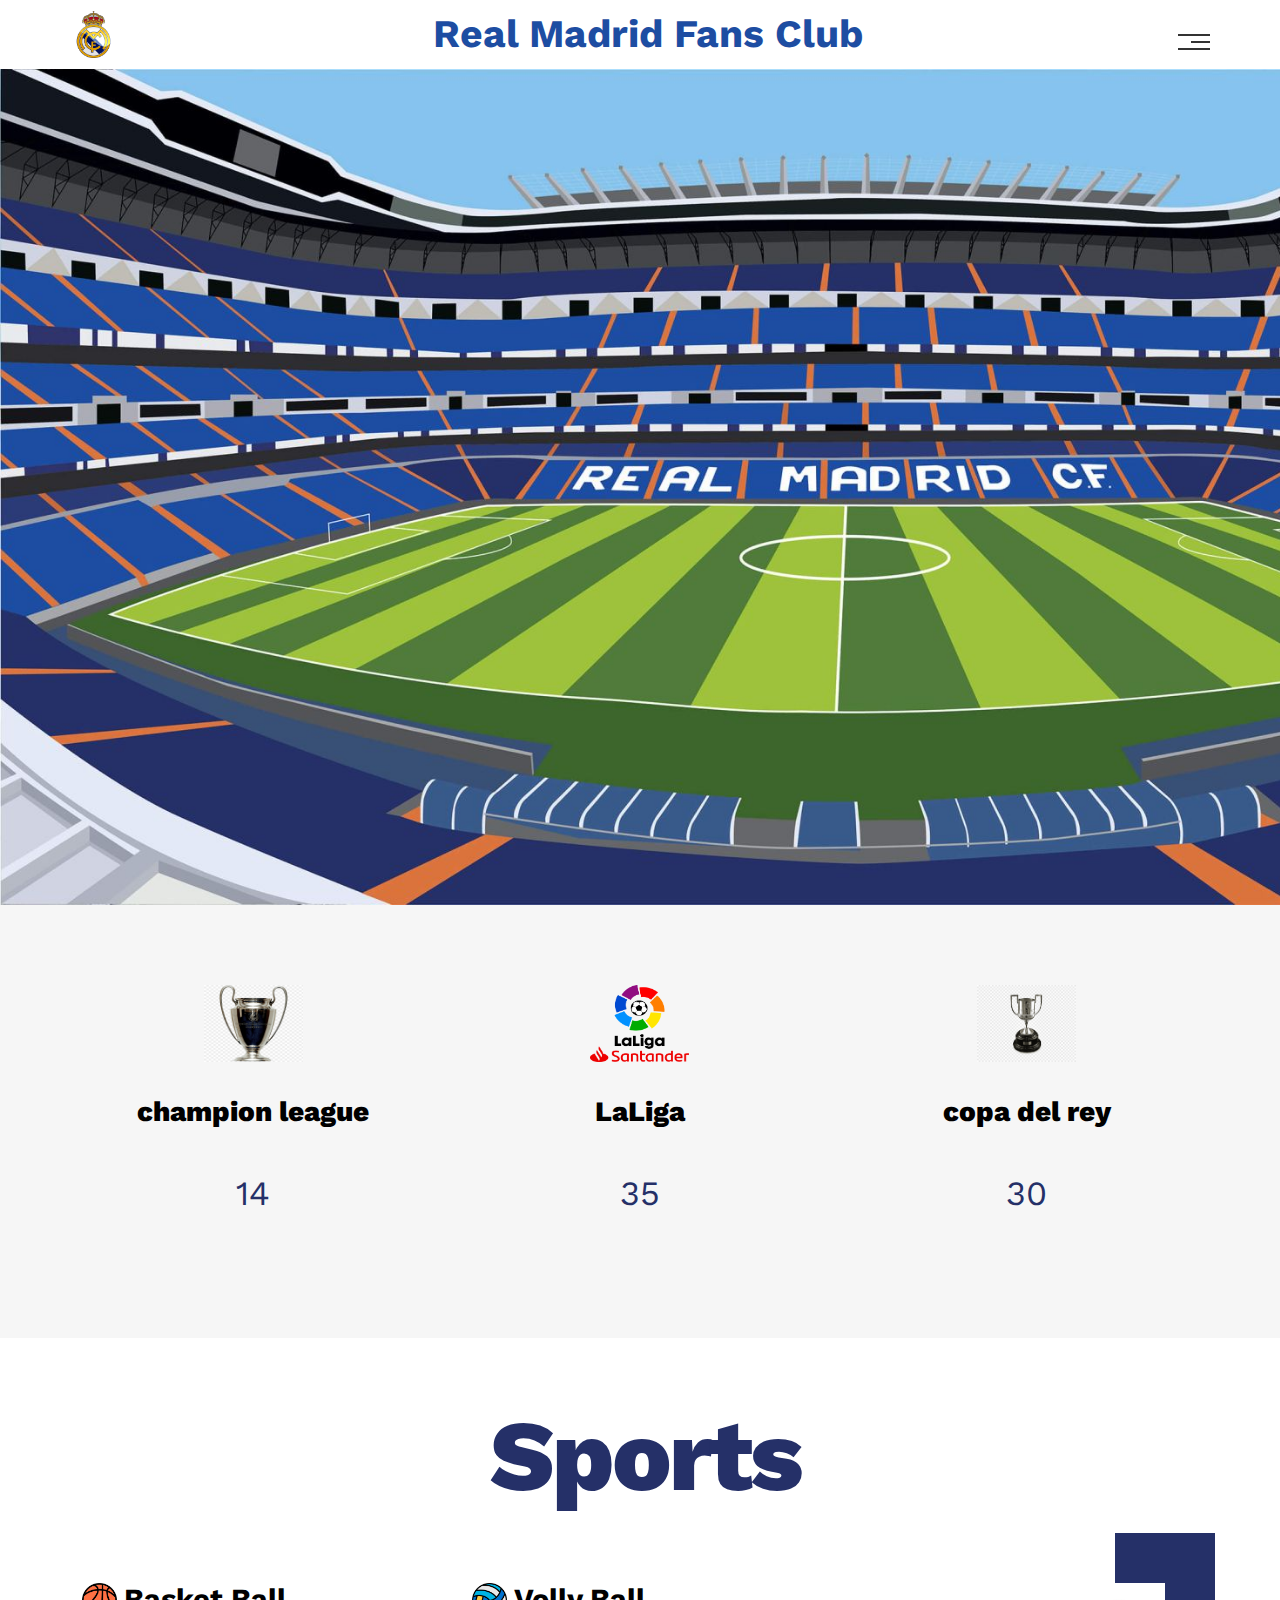
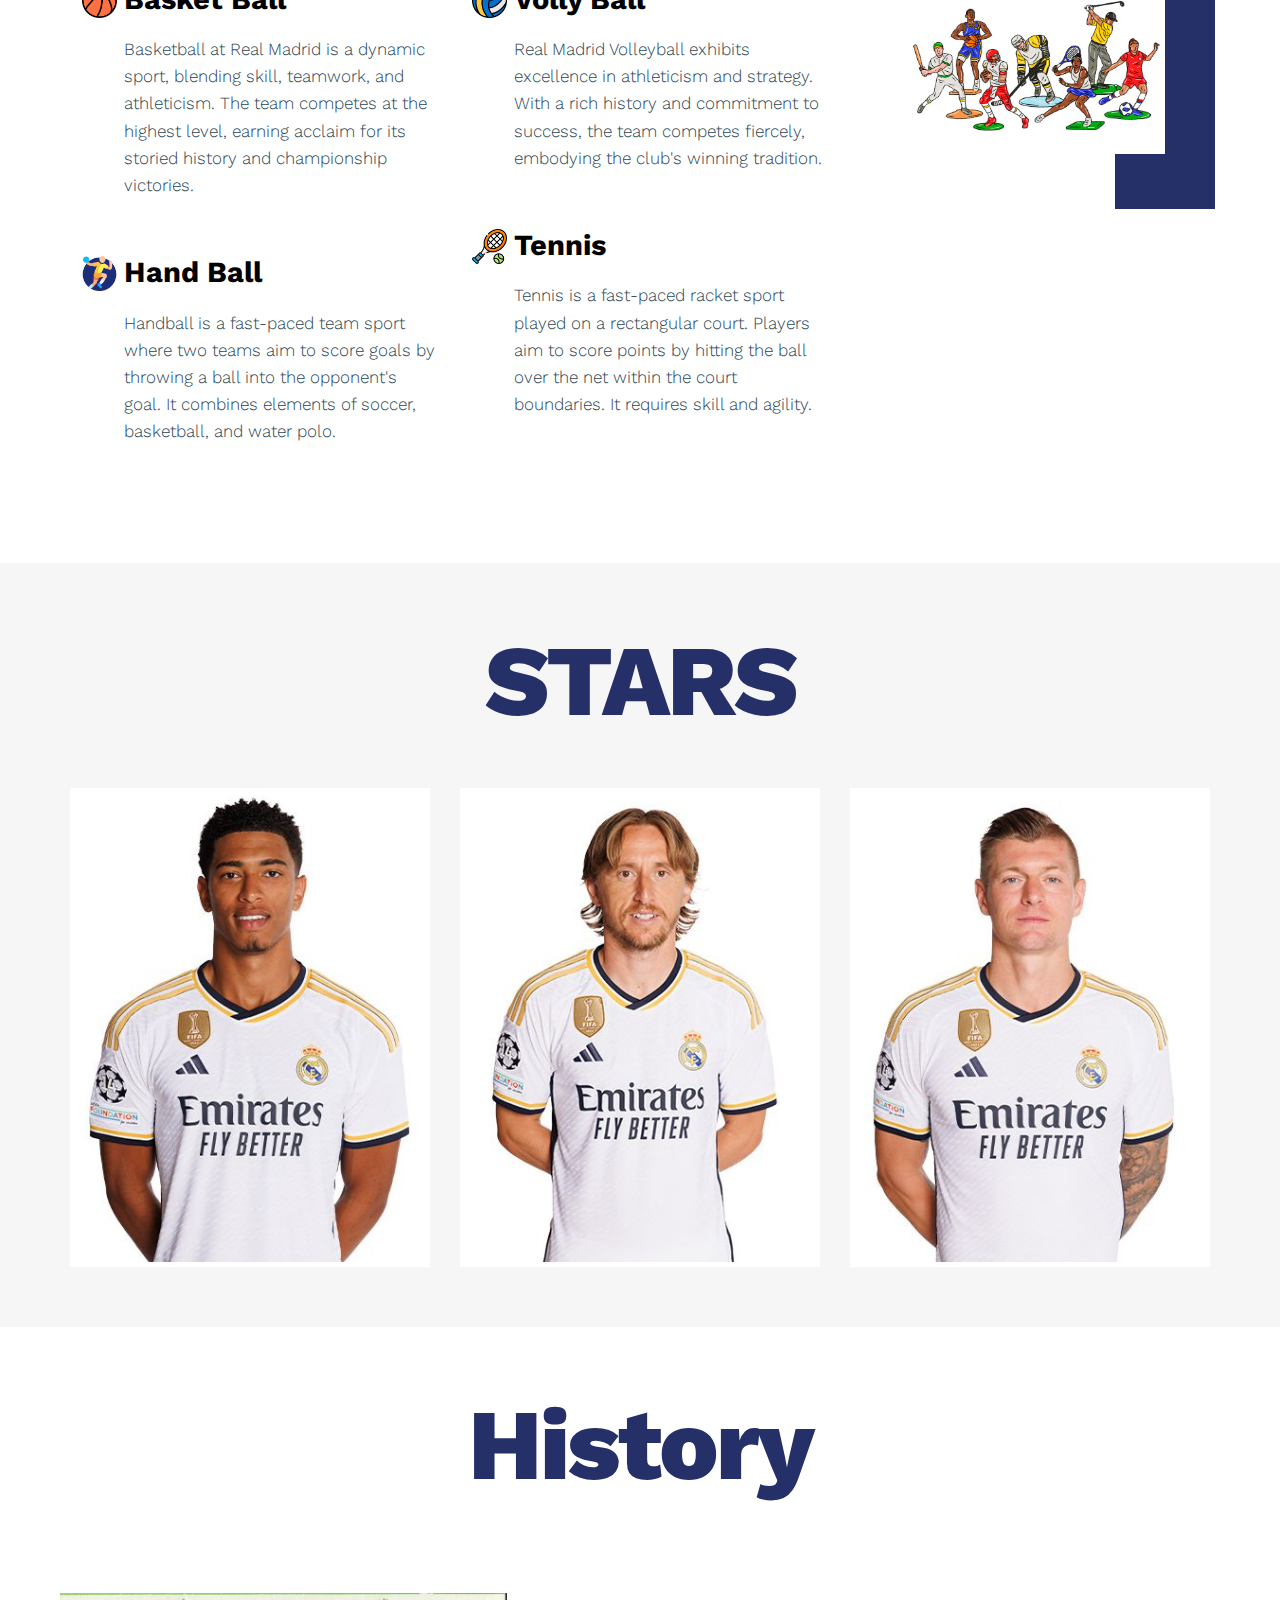
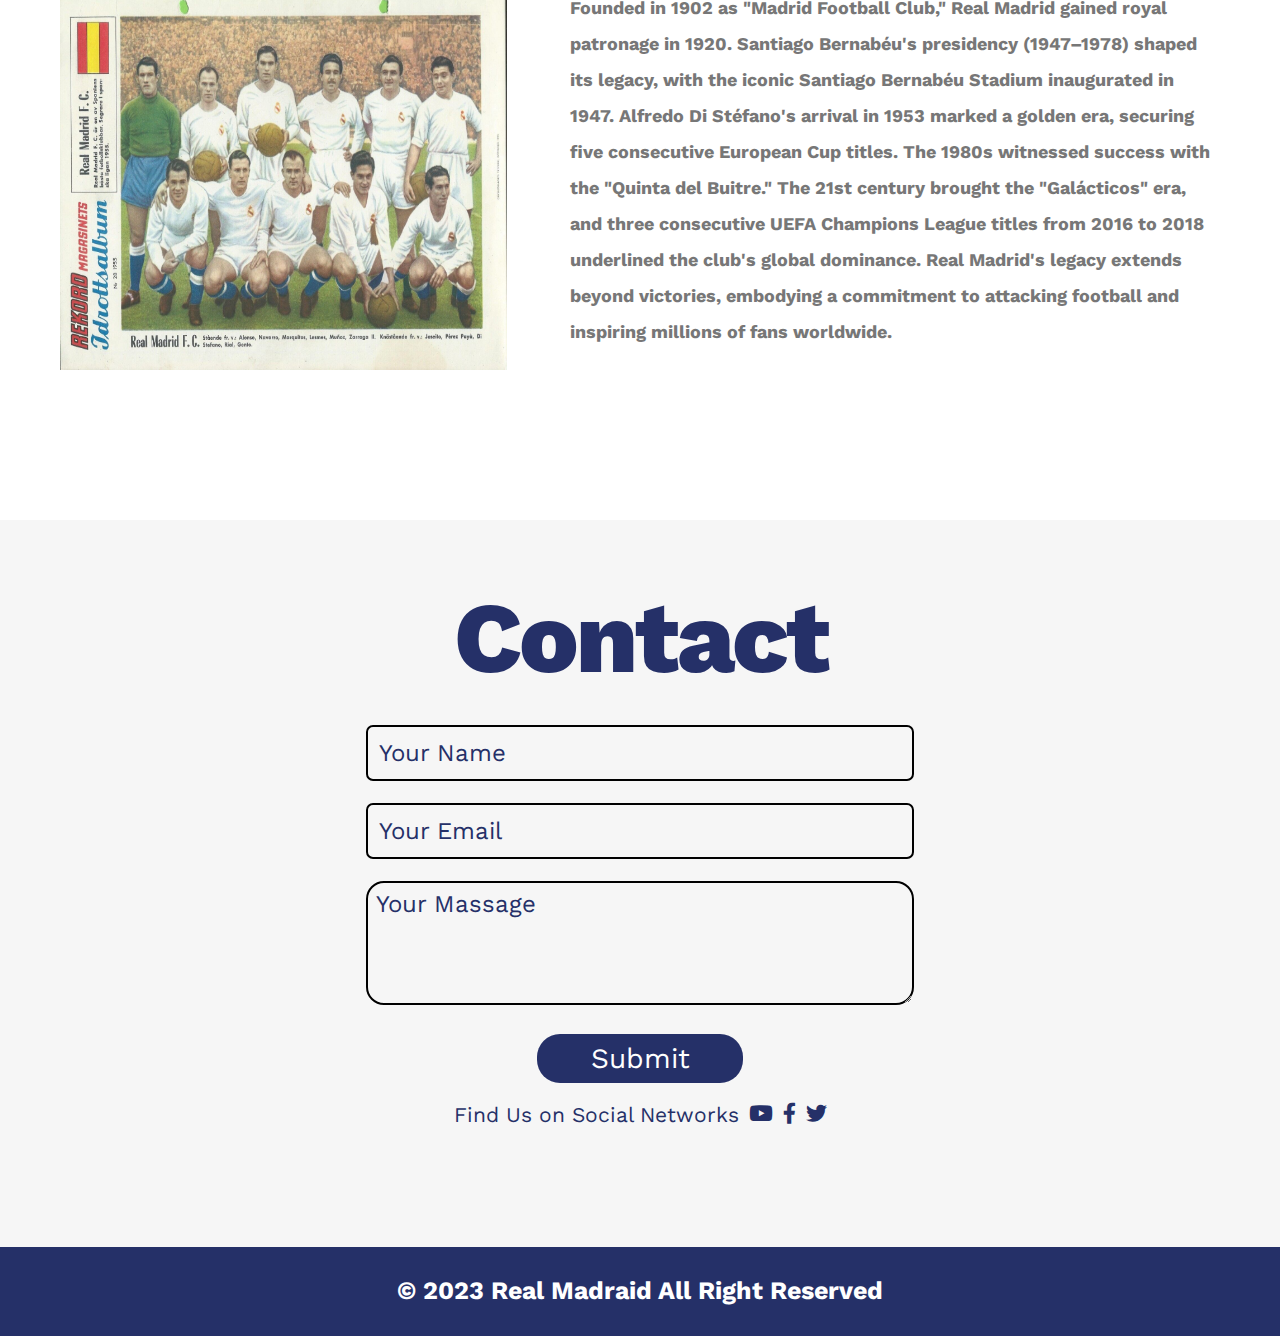
<file: index.html>
<!DOCTYPE html>
<html lang="en">

<head>
    <meta charset="UTF-8">
    <title>Real Madraid Fans</title>
    <!-- Main Template Css File -->
    <link rel="stylesheet" href="css/leon.css">
    <!-- Render All Element Normally -->
    <link rel="stylesheet" href="css/normalize.css">
    <!-- Font Awesome library -->
    <link rel="stylesheet" href="css/all.min.css">
    <!-- Google font -->
    <link rel="preconnect" href="https://fonts.googleapis.com">
    <link rel="preconnect" href="https://fonts.gstatic.com" crossorigin>
    <link href="https://fonts.googleapis.com/css2?family=Work+Sans:wght@200;300;400;500;600;700;800&display=swap"
        rel="stylesheet">
    <!-- Web Icon -->
    <link rel="icon" href="image/1/real-madrid-logo.png">
  

</head>

<body>
    <!-- Start Header -->
    <div class="header">
        <div class="container">
            <img class="logo" src="./image/1/real-madrid-logo.png" alt="">
            <h3>Real Madrid Fans Club</h3>
            <div class="links">
                <span class="icon">
                    <span></span>
                    <span></span>
                    <span></span>
                </span>
                <ul>
                    <li><a href="#Sports">Sports</a></li>
                    <li><a href="#Stars">Stars</a></li>
                    <li><a href="#History">History</a></li>
                    <li><a href="#Contact">Contact</a></li>
                    <li><a href="login.html">Login</a></li>
                </ul>
            </div>



        </div>


    </div>
    <!-- End Header -->

    <!-- Start Landing Section -->
    <div class="landing">
        <!-- <div class="intro-text">
            <h1>Hello There</h1>
            <p>We Are Loan - Super Creative & Minimal Agency Web Template</p>
        </div> -->
    </div>
    <!-- End Landing Section -->

    <!-- Start Features -->
    <div class="features">
        <div class="container">
            <div class="feat">
                <img src="./image/1/uf.png" alt="">
                <h3>champion league</h3>
                <p> 14 </p>
            </div>
            <div class="feat">
                <img src="./image/1/LaLiga_Santander.png" alt="">
                <h3>LaLiga</h3>
                <p> 35 </p>
            </div>
            <div class="feat">
                <img src="./image/1/copa-de-la-liga-.png" alt="">
                <h3>copa del rey</h3>
                <p> 30 </p>
            </div>
        </div>
    </div>


    <!-- End Features -->

    <!-- Start Sports -->
    <div class="Sports" id="Sports">
        <div class="container">
            <h2 class="special-heading">Sports</h2>
            <p></p>
            <div class="Service-content">
                <div class="col">
                    <!-- start Sports -->
                    <div class="srv">
                        <img src="./image/1/basketball.png" alt="">
                        <div class="text">
                            <h3>Basket Ball</h3>
                            <p>Basketball at Real Madrid is a dynamic sport, blending skill, teamwork, and athleticism.
                                The team competes at the highest level, earning acclaim for its storied history and
                                championship victories.</p>
                        </div>
                    </div>
                    <div class="srv">
                        <img src="./image/1/8533037.png" alt="">
                        <div class="text">
                            <h3>Hand Ball</h3>
                            <p>Handball is a fast-paced team sport where two teams aim to score goals by throwing a ball
                                into the opponent's goal. It combines elements of soccer, basketball, and water polo.
                            </p>
                        </div>
                    </div>
                    <!-- end Sports -->
                </div>
                <div class="col">
                    <!-- start Sports -->
                    <div class="srv">
                        <img src="./image/1/vollyball.png" alt="">
                        <div class="text">
                            <h3>Volly Ball</h3>
                            <p>Real Madrid Volleyball exhibits excellence in athleticism and strategy. With a rich
                                history and commitment to success, the team competes fiercely, embodying the club's
                                winning tradition.</p>
                        </div>
                    </div>
                    <div class="srv">
                        <img src="./image/1/teniss.png" alt="">
                        <div class="text">
                            <h3>Tennis</h3>
                            <p>Tennis is a fast-paced racket sport played on a rectangular court. Players aim to score
                                points by hitting the ball over the net within the court boundaries. It requires skill
                                and agility.</p>
                        </div>
                    </div>
                    <!-- end Sports -->
                </div>
                <div class="col">
                    <div class="image">
                        <img src="./image/1/sports-reboot-promo-still-videoLarge.jpg" alt="">
                    </div>
                </div>
            </div>

        </div>
    </div>
    <!-- End Sports -->

    <!-- Start Stars -->
    <div class="Stars" id="Stars">
        <div class="container">
            <h2 class="special-heading">STARS</h2>
            <p></p>
            <div class="Stars-content">
                <div class="card">
                    <img src="./image/1/BELLINGHAM.jpg" alt="">
                    <div class="info">
                        <h3>BELLINGHAM</h3>
                        <p>Bellingham brings a high level of energy to the game, showcasing a dynamic and tenacious
                            playing style.</p>
                    </div>
                </div>
                <div class="card">

                    <img src="./image/1/MODRIC.jpg" alt="">
                    <div class="info">
                        <h3>MODRIC</h3>
                        <p>Modrić is known for his elegant style of play, characterized by smooth and graceful movements
                            on the ball.</p>
                    </div>
                </div>
                <div class="card">
                    <img src="./image/1/KROOS.jpg" alt="">
                    <div class="info">
                        <h3>KROOS</h3>
                        <p>Known for his precise passing and technical abilities, Kroos has a remarkable ability to
                            distribute the ball accurately over long distances.</p>
                    </div>
                </div>

            </div>

        </div>
    </div>
    <!-- End Stars -->

    <!-- Start History -->
    <div class="History" id="History">
        <div class="container">
            <h2 class="special-heading">History</h2>
            <p></p>
            <div class="History-content">
                <div class="image">
                    <img src="./image/1/Old.jpg" alt="">
                </div>
                <div class="text">
                    <p>Founded in 1902 as "Madrid Football Club," Real Madrid gained royal patronage in 1920. Santiago
                        Bernabéu's presidency (1947–1978) shaped its legacy, with the iconic Santiago Bernabéu Stadium
                        inaugurated in 1947. Alfredo Di Stéfano's arrival in 1953 marked a golden era, securing five
                        consecutive European Cup titles. The 1980s witnessed success with the "Quinta del Buitre." The
                        21st century brought the "Galácticos" era, and three consecutive UEFA Champions League titles
                        from 2016 to 2018 underlined the club's global dominance. Real Madrid's legacy extends beyond
                        victories, embodying a commitment to attacking football and inspiring millions of fans
                        worldwide.</p>

                </div>

            </div>
        </div>
    </div>
    <!-- End History -->

    <!-- start contact -->
    <div class="contact" id="Contact">
        <div class="container">
            <h2 class="special-heading">Contact</h2>
            <p></p>
            <div class="info">
                <div class="contact-us">
                    <form onsubmit="test2(event)" id="form">
                        <div class="conta">
                            <input type="text" placeholder="Your Name" class="text" id="username"><br>
                            <span class="error" id="span6"></span>
                        </div>
                            <div class="conta">
                            <input type="email"  placeholder="Your Email" class="email" id="email"><br>
                            <span class="error" id="span8"></span>
                            </div>
                        <textarea name="" id="" cols="30" rows="10" placeholder="Your Massage"
                            class="area"></textarea>
                            <div class="error" id="meError"></div>
                            <br>
                        <button type="submit" value="submit" class="submit" onclick="Validation2()">Submit</button>
                    </form>
                </div>



                <div class="social">
                    Find Us on Social Networks
                    <a class="fab fa-youtube" href="#" id="y1"></a>
                    <a class="fab fa-facebook-f" href="#" id="f1"></a>
                    <a class="fab fa-twitter" href="#" id="t1"></a>

                </div>
            </div>
        </div>

    </div>
    <!-- end contact -->

    <!-- Start Footer -->
    <div class="footer">
        &copy; 2023 <span>Real Madraid</span> All Right Reserved
    </div>

    <script defer src="./js/main.js"></script>

    <!-- End Footer -->
</body>

</html>
</file>
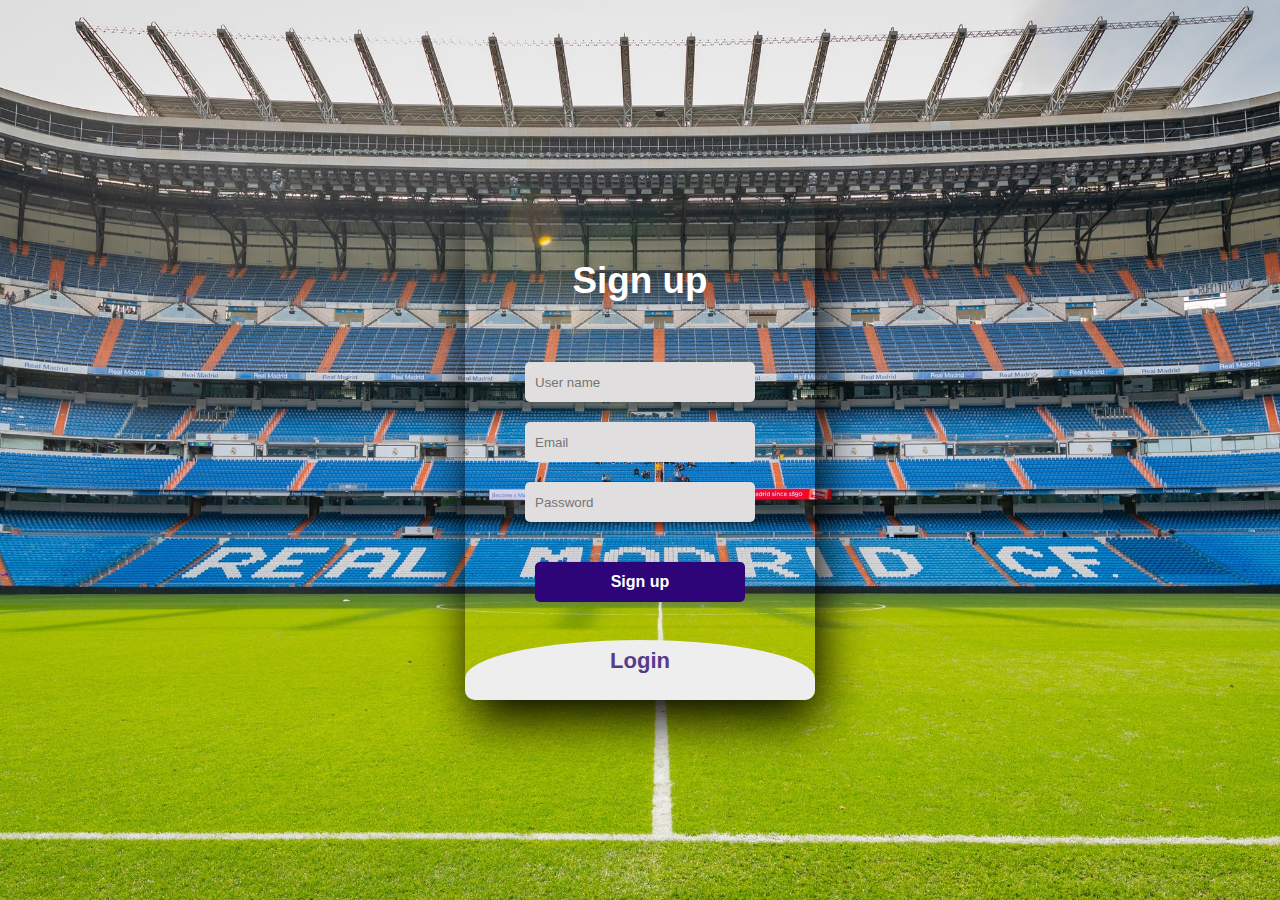
<file: login.html>
<!DOCTYPE html>
<html lang="en">

<head>
	<meta charset="UTF-8">
	<meta name="viewport" content="width=device-width, initial-scale=1.0">
	<title>Login</title>
	<link rel="stylesheet" href="./css/login.css">
	<script defer src="./js/login.js"></script>
</head>

<body>



	<div class="main">
		<input type="checkbox" id="chk" aria-hidden="true">

		<div class="signup">
			<form id="signup-form" onsubmit="test3(event)">
				<label for="chk" aria-hidden="true">Sign up</label>
				<div class="cont">
					<input type="text" name="username" placeholder="User name" id="signup-username">
					<span class="error" id="span6" style="color: red;"></span>
				</div>

				<div class="cont">
					<input type="email" name="email" placeholder="Email" id="signup-email">
					<span class="error" id="span8" style="color: red;"></span>
				</div>

				<div class="cont">
					<input type="password" name="password" placeholder="Password" id="signup-password">
					<span class="error" id="span11" style="color: red;"></span>
				</div>

				<button type="button" id="signup-button" onclick="Validation3()">Sign up</button>
				<div id="signup-error" class="error-message"></div>
			</form>
		</div>
		<div class="login">
			<form id="login-form" onsubmit="test4(event)">
				<label for="chk" aria-hidden="true">Login</label>
				<div class="cont">
					<input type="email" name="email" placeholder="Email" id="login-email">
					<span class="error" id="span14" style="color: red;"></span>
				</div>
				<div class="cont">
					<input type="password" name="password" placeholder="Password" id="login-password">
					<span class="error" id="span15" style="color: red;"></span>
				</div>
				<button type="button" id="login-button" onclick="Validation4()">Login</button>
				<div id="login-error" class="error-message"></div>
			</form>
		</div>
	</div>
</body>

</html>
</file>
<file: css/leon.css>
/* Start Varible */
:root {
    --main-color: #10cab7;
    --secondary-color: #253068;
    --section-padding: 60px;
    --section-background: #f6f6f6;
    --main-duration: 0.3s;
}

/* End varible */

/* START Gloabl Rules */
* {
    -webkit-box-sizing: border-box;
    -moz-box-sizing: border-box;
    box-sizing: border-box;
}

html {
    scroll-behavior: smooth;
}

body {
    font-family: "Work Sans", sans-serif;
}


.parent {
    background: antiquewhite;
}

.container {
    padding: 0 15px;
    margin-left: auto;
    margin-right: auto;
}

/* small */
@media(min-width: 768px) {
    .header .h3 {
        font-size: 29px;
    }

    .container {
        width: 750px;
    }
}

/* medium */
@media(min-width: 992px) {
    .container {
        width: 970px;
    }
}

/* large */
@media(min-width: 1200px) {
    .container {
        width: 1170px;
    }
}

.special-heading {
    color: #253068;
    font-size: 100px;
    text-align: center;
    font-weight: 800;
    letter-spacing: -3px;
    margin: 0;
}

.special-heading+p {
    margin: -30px 0 0;
    font-size: 20px;
    text-align: center;
    color: #797979;
}

@media (max-width :767px) {
    .special-heading {
        font-size: 60px;
    }

    .special-heading+p {
        margin-top: -20px;
    }
}

/* End Gloabl Rule */


/* Start Header */
.header {
    padding: 20px;
    margin: 0;

}

.header .container {
    display: flex;
    justify-content: space-between;
    align-items: center;
    height: 29px;

}

.header .logo {
    width: 47px;
    margin: 0;
}
.header .logo:hover{
    transform: scale(1.3);
}


.header .links {
    position: relative;

}

.header h3 {
    font-size: 39px;
    color: #1d4da2;
    margin: 0;
}
.header h3:hover{
    padding-left: 15px;
    color: #1c9cea;

}

.header .links:hover .icon span:nth-child(2) {
    width: 100%;
}

.header .links .icon {

    width: 32px;
    display: flex;
    flex-wrap: wrap;
    justify-content: flex-end;
    height: 2px;
}

.header .links .icon span {
    background-color: #333;
    margin-bottom: 5px;
    height: 2px;
}

.header .links .icon span:first-child {
    width: 100%;
}

.header .links .icon span:nth-child(2) {
    width: 60%;
    transition: var(--main-duration);
}

.header .links .icon span:last-child {
    width: 100%;
}

.header .links ul {
    list-style: none;
    margin: 0;
    padding: 0;
    background-color: var(--section-background);
    position: absolute;
    right: 0;
    min-width: 200px;
    top: calc(100% + 15px);
    display: none;
    z-index: 1;
}

.header .links ul::before {
    content: "";
    border-width: 10px;
    border-style: solid;
    border-color: transparent transparent var(--section-background) transparent;
    position: absolute;
    right: 5px;
    top: -20px;
}

.header .links:hover ul {
    display: block;
}

.header .links ul li a {
    display: block;
    padding: 15px;
    text-decoration: none;
    color: #333;
    transition: var(--main-duration);

}

.header .links ul li a:hover {
    padding-left: 30px;
    background-color: #1d4da2;
    color: white;
}

.header .links ul li:not(:last-child) a {
    border-bottom: 1px solid #ddd;
}

/* End Header */

/* Start Landing Section */
.landing {
    background-image: url(../image/1/w12020-small.jpg);
    background-size: cover;
    height: calc(100vh - 64px);
    position: relative;
    margin: 0;

}
.landing:hover{
    background-color: rgb(0, 0, 0,50%);
} 

.landing .intro-text {
    position: absolute;
    left: 50%;
    top: 50%;
    text-align: center;
    transform: translate(-50%, -50%);
    width: 320px;
    max-width: 100%;
}

.landing .intro-text h1 {
    margin: 0;
    font-weight: bold;
    font-size: 50px;
    color: var(--main-color);
}

.landing .intro-text p {
    font-size: 19px;
    line-height: 1.8;
}

/* End Landing Section */

/* Start Features */
.features {
    padding-top: var(--section-padding);
    padding-bottom: var(--section-padding);
    background-color: var(--section-background);
}

.features .container {
    display: grid;
    grid-template-columns: repeat(auto-fill, minmax(300px, 1fr));
    gap: 20px;
}

.features .feat {
    padding: 20px;
    text-align: center;
}

.features .feat img {
    width: 99px;
    height: 77px;
}
.features .feat img:hover{
    transform: scale(1.3);
}

.features .feat h3 {
    font-weight: 800;
    margin: 30px 0;
    font-size: 28px;
}
.features .feat h3:hover{
    color: #253068;
}

.features .feat p {
    line-height: 1.8;
    color: rgb(37 48 104);
    font-size: 34px;
}

/* End Features */


/* Start Sports */
.Sports {
    padding: var(--section-padding);
    padding-bottom: var(--section-padding);
}

.Sports .Service-content {
    display: grid;
    grid-template-columns: repeat(auto-fill, minmax(300px, 1fr));
    gap: 30px;
    margin-top: 100px;
}

.Sports .Service-content .srv {
    display: flex;
    margin-bottom: 40px;
}

@media(maX-width: 767px) {
    .Sports .Service-content .srv {
        flex-direction: column;
        text-align: center;
    }
}

.Sports .Service-content .srv img {
    color: var(--main-color);
    width: 35px;
    height: 35px;
    margin: 0 7px;
}
.Sports .Service-content .srv img:hover{
    transform: scale(1.3);
}

.Sports .Service-content .srv .text {
    flex: 1;
}

.Sports .Service-content .srv .text h3 {
    margin: 0 0 20px;
    font-size: 29px;
}
.Sports .Service-content .srv .text h3:hover{
    padding-left: 20px;
}

.Sports .Service-content .srv .text p {

    color: #2c4755;
    font-weight: 300;
    line-height: 1.6;
    font-size: 17px;
}

.Sports .Service-content .col .image {
    text-align: center;
    position: relative;
}

.Sports .Service-content .image::before {
    content: "";
    background-color: var(--secondary-color);
    width: 100px;
    height: calc(100% + 100px);
    top: -50px;
    position: absolute;
    right: 0;
    z-index: -1;
}

.Sports .Service-content .col .image img {
    width: 260px;
}

@media(max-width : 1199px) {
    .image-column {
        display: none;
    }
}

/* End Sports */
/* Start Stars */
.Stars {
    padding-top: var(--section-padding);
    padding-bottom: var(--section-padding);
    background-color: var(--section-background);
}

.Stars .Stars-content {
    display: grid;
    grid-template-columns: repeat(auto-fill, minmax(300px, 1fr));
    gap: 30px;
    margin-top: 80px;

}

.Stars .Stars-content .card {
    background-color: white;
    position: relative;
    overflow: hidden;
}

.Stars .Stars-content img {
    max-width: 100%;
    transition: .3s;
}

.Stars .Stars-content .card:hover img{
    transform: scale(1.1); 
    cursor: pointer; 
    

}

.Stars .Stars-content .card .info {
    padding: 20px;
}

.Stars .Stars-content .card .info h3 {
    margin: 0;
    color: #f0d07e;
    text-align: center;
    font-size: 25px;
}

.Stars .Stars-content .card .info {
    color: #000000;
    line-height: 1.6;
    margin-bottom: 0;
    font-size: 18px;
    transition: .3s;
    position: absolute;
    bottom: -100%;
    
}

.Stars .Stars-content .card:hover .info{
    bottom: -30px;
    background-color: #fef3f3;
}


/* End Stars */

/* Start History */

.History {
    padding-top: var(--section-padding);
    padding-bottom: calc(var(--section-padding) + 60px);

}

.History-content {
    margin-top: 100px;
    display: flex;
    flex-wrap: wrap;
    justify-content: space-between;
}

@media(max-width: 991px) {
    .History .History-content {
        flex-direction: column;
        text-align: center;
    }

}

.History .History-content .image {
    position: relative;
    width: 250px;
    height: 375px;

}

@media(max-width: 991px) {
    .History .History-content .image {
        margin: 0 auto 50px;
    }

}



/* .History .History-content .image::before{
    content: '';
    position: absolute;
    background-color: #ebeced;
    width: 100px;
    height: calc(100% + 80px);
    top: -40px;
    left: -20px;
    z-index: -1;
}
.History .History-content .image::after {
    top: -40px;
    content: "";
    position: absolute;
    width: 120px;
    height: 300px;
    border-left: 80px solid var(--main-color);
    border-bottom: 80px solid var(--main-color);
    z-index: -1;
    right: -150px;
} */
@media(max-width: 991px) {

    .History .History-content .image::before,
    .History .History-content .image::after {
        display: none;
    }

}


.History .History-content .image img {
    width: 447px;
    margin: 21px -10px 0 -10px;
    height: 377px;
}

.History .History-content .image img:hover{
    transform: scale(1.1); 
    cursor: pointer;
}

.History .History-content .text {
    flex-basis: calc(100% - 500px);
}


.History .History-content .text p:first-of-type {
    font-weight: bold;
    line-height: 2;
    margin-bottom: 50px;
}

.History .History-content .text hr {
    width: 50%;
    display: inline-block;
    border-color: var(--main-color);

}

.History .History-content .text p:last-of-type {
    line-height: 2;
    color: #777;
    font-size: 18px;

}
@media(max-width: 767px){
    .History .History-content .text{
        font-size: 10px;
    }

}

/* End History */

/* Start Contact */

.contact {
    padding-top: var(--section-padding);
    padding-bottom: var(--section-padding);
    background-color: var(--section-background);
}

.contact .info {
    padding-top: var(--section-padding);
    padding-bottom: var(--section-padding);
    text-align: center;
}

.contact .info .lable {
    font-size: 35px;
    font-weight: 800;
    color: var(--secondary-color);
    letter-spacing: -2px;
    margin-bottom: 15px;

}

.contact .info .link {
    display: block;
    font-size: 35px;
    font-weight: 800;
    color: var(--main-color);
    text-decoration: none;
}

.contact .info .social {
    display: flex;
    justify-content: center;
    margin-top: 20px;
    font-size: 21px;
    color: #253068;
}

.contact .info .social a {
    margin-left: 10px;
    color: var(--secondary-color);
    text-decoration: none;
}

.contact .info .social #y1:hover {
    color: red;
}

.contact .info .social #f1:hover {
    color: blue;
}

.contact .info .social #t1:hover {
    color: #1c9cea;
}

.contact .contact-us .text {
    margin: 0 0 22px 0;
    height: 56px;
    background-color: #f6f6f6;
    border: 2px solid;
    border-radius: 7px;
    width: 48%;
    padding: 0 11px;
    font-size: 24px;
}

::placeholder {
    color: #253068;
}

.contact .contact-us .email {
    margin: 0 0 22px 0;
    height: 56px;
    background-color: #f6f6f6;
    border: 2px solid;
    border-radius: 7px;
    width: 48%;
    padding: 0 11px;
    font-size: 24px;
}

::placeholder {
    color: #253068;
}

.contact .contact-us .submit {
    width: 18%;
    margin-top: 10px;
    border: 0px solid;
    border-radius: 23px;
    height: 39px;
    background: #253068;
    color: white;
    font-size: 28px;
    height: 49px;
}
.contact .contact-us .submit:hover{
    background-color: #000000;
}


.contact .contact-us .area {
    font-family: inherit;
    line-height: 1.15;
    margin: 0;
    border: 2px solid;
    border-radius: 18px;
    height: 124px;
    width: 48%;
    font-size: 24px;
    padding: 8px 8px;
    background: #f6f6f6;
}

::placeholder {
    color: #253068;
}

@media(max-width: 767px) {

    .contact .info .labl,
    .contact .info .link {
        font-size: 25px;
    }
}

.error-border {
    border: 1px solid red;
}

/* End Contact */

/* Start footer */
.footer {
    font-size: 25px;
    background-color: #253068;
    color: white;
    padding: 30px 10px;
    text-align: center;
    font-weight: bold;
}


.footer span {
    font-weight: bold;
    color: white
}

.error {
    color: red;
    margin-top: -14px;
    padding-bottom: 11px;
}

.conta{
    display: flex;
    justify-content: center;
    align-items: center;
}


/* end footer */
</file>
<file: css/login.css>
body{
	margin: 0;
	padding: 0;
	display: flex;
	justify-content: center;
	align-items: center;
	min-height: 100vh;
	font-family: 'Jost', sans-serif;
	background: url("../image/1/staduim.jpg") no-repeat center/ cover;
    /* linear-gradient(to bottom, #0f0c29, #302b63, #24243e); */
}
.main{
	width: 350px;
	height: 500px;
	background: red;
	overflow: hidden;
	background: linear-gradient(to bottom, #1a07c300, #377dae00, #7f7f9600);
	border-radius: 10px;
	box-shadow: 5px 20px 50px #000;
}
#chk{
	display: none;
}
.signup{
	position: relative;
	width:100%;
	height: 100%;
}
label{
	color: #fff;
	font-size: 2.3em;
	justify-content: center;
	display: flex;
	margin: 60px;
	font-weight: bold;
	cursor: pointer;
	transition: .5s ease-in-out;
}
input{
	width: 60%;
	height: 20px;
	background: #e0dede;
	
	margin-left: 60px;
	margin-bottom: 20px;
	padding: 10px;
	border: none;
	outline: none;
	border-radius: 5px;
}
.cont{
	display: inline;
}
button{
	width: 60%;
	height: 40px;
	margin: 10px auto;
	justify-content: center;
	display: block;
	color: #fff;
	background: #2e0578;
	font-size: 1em;
	font-weight: bold;
	margin-top: 20px;
	outline: none;
	border: none;
	border-radius: 5px;
	transition: .2s ease-in;
	cursor: pointer;
}
button:hover{
	background: #0b0043;
}
.login{
	height: 460px;
	background: #eee;
	border-radius: 60% / 10%;
	transform: translateY(-180px);
	transition: .8s ease-in-out;
}
.login label{
	color: #573b8a;
	transform: scale(.6);
}

#chk:checked ~ .login{
	transform: translateY(-500px);
}
#chk:checked ~ .login label{
	transform: scale(1);	
}
#chk:checked ~ .signup label{
	transform: scale(.6);
}
</file>
